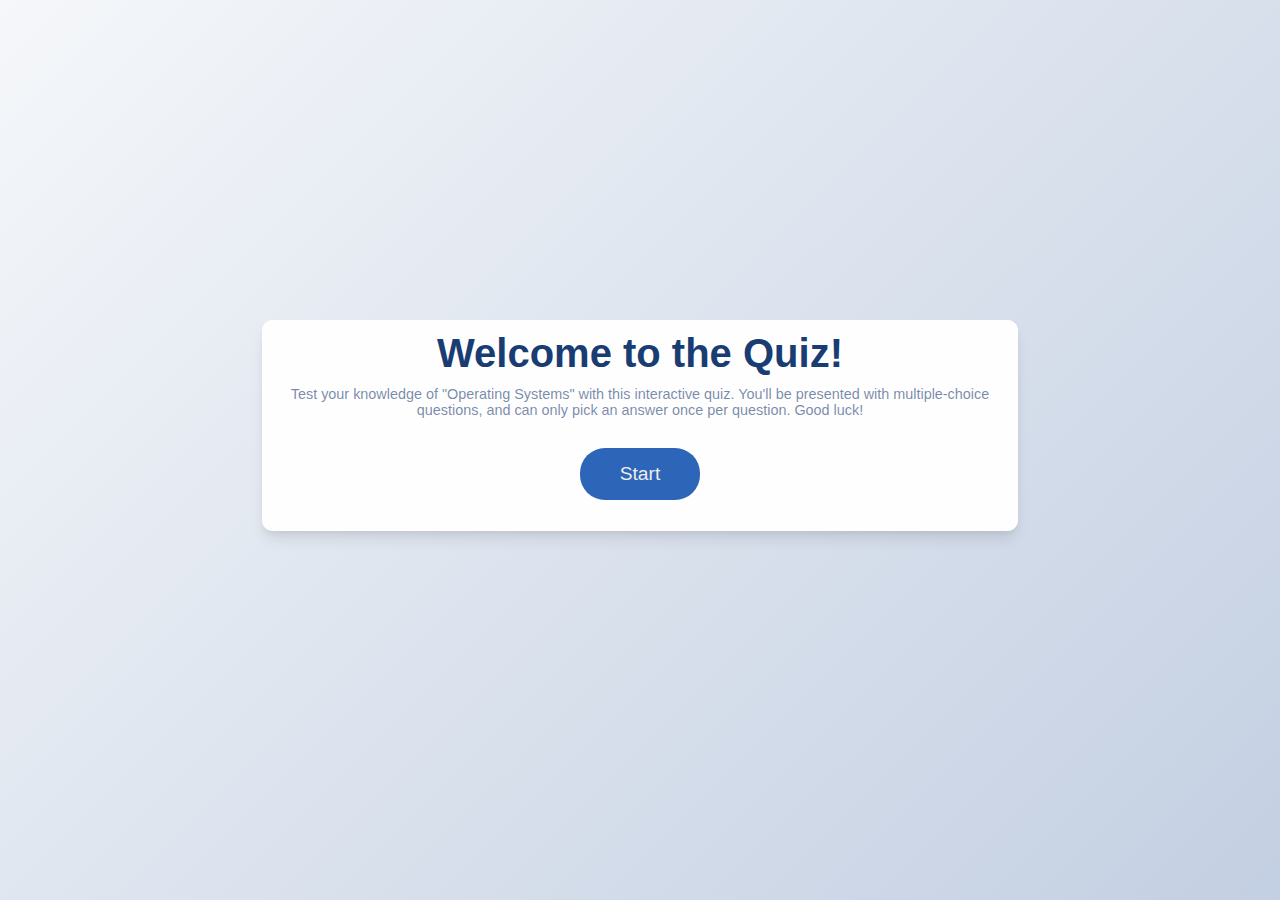
<file: Interactive Quiz App/Index.html>
<!DOCTYPE html>
<html>
  <head>
    <title>Interactive Quiz App</title>
    <meta charset = 'utf-8'>
    <meta name="viewport" content="width=device-width, initial-scale=1.0">
    <link rel= "stylesheet" href="style.css">
  </head>
  <body>
    <div id="main-container">
      <!--START SCREEN-->
      <div id="start-container">
        <h2 class="welcome">
          Welcome to the Quiz!
        </h2>
        <p>
          Test your knowledge of "Operating Systems" with this interactive quiz. You'll be presented with multiple-choice questions, and can only pick an answer once per question. Good luck!
        </p>
        <button id="startBtn">Start</button>
      </div>
      <!--Start screen ends-->
      <!--Quiz screen-->
      <div id="quiz-screen" class="hidden">
        <h2 id="ques-indicator">

        </h2>
        <div id="quiz-container">
          <h2 id="question">

          </h2>
          <div id="opt-container">
            
          </div>
          <div class="btn-container">
            <button id="prev">Prev</button>
            <button id="next">Next</button>
            <button id="submit">Submit</button>
          </div>
          <div id="feedback-cntr">

          </div>
          <div id="warning" class="hidden">
            <p>Are you sure?</p>
            <div class="warning-button">
              <button id="confirm-submit">Yes</button>
              <button id="dont-submit">No</button>
            </div>
            
          </div>
        </div>
      </div>
      <!--Quiz Screen ends-->

      <!--SCORE BOARD-->
      <div id="score-board" class="hidden">
        <h2 id="total-score"></h2>
        <button id="restart">Restart</button>
        <button id="home-page">Home</button>

        <details id="correct-summary">
          <summary>Correct Answers &#128270</summary>
        </details>
      </div>
    </div>
    <div id="blocker" class="hidden">

    </div>
   <script src="app.js"></script>
  </body>
</html>
</file>
<file: Interactive Quiz App/style.css>
* {
  padding: 0;
  margin: 0;
  box-sizing: border-box;
}
body {
  width: 100dvw;
  height: 100dvh;
  display: flex;
  flex-wrap: wrap;
  justify-content: center;
  align-items: center;
  background: linear-gradient(135deg, #f5f7fa 0%, #c3cfe2 100%);
  background-attachment: fixed;
  background-size: 100% 100%;
  font-family: 'Segoe UI', Tahoma, Geneva, Verdana, sans-serif;
}
#main-container {
  width: clamp(400px, 70dvw, 85ch);
  padding-bottom: 50px;
}
#main-container > * {
  display: flex;
  align-items: center;
  justify-content: center;
  flex-direction: column;
  background: #fefefe;
  border: 1px solid #fefefe;
  border-radius: 10px;
  box-shadow: 0 10px 15px -3px rgba(0, 0, 0, 0.1), 0 4px 6px -2px rgba(0, 0, 0, 0.05);
}
/*Start container*/
#main-container > * *{
  text-align: center;
}
#quiz-container {
  width: 100%;
}
.welcome {
  font-size: 2.5rem;
  color: #193d72;
  margin: 10px 0;
}
#start-container > p {
  font-size: 0.9rem;
  color: #193d7299;
}
#startBtn {
  border: none;
  background-color: #2d65b9;
  font-size: 1.2rem;
  color: #eee;
  padding: 15px 40px;
  border-radius: 25px;
  transition: all 0.3s ease-in;
  cursor: pointer;
  margin: 30px 0;
}
#startBtn:hover {
  background-color: #3c76ce;
  transform: translate(0, -10%);
}

/* Quiz screen  */
#quiz-screen {
  padding-bottom: 20px;
}
#ques-indicator {
  border: none;
  width: 100%;
  padding: 10px 20px;
  margin: 2px 0 10px;
  border-radius: 15px;
  background: #8ebbee33;
  text-align: left;
  color: #193d72;
}
#question {
  font-size: 1.7rem;
  color: #193d72;
  margin-bottom: 10px;
}
#opt-container {
  display: grid;
  grid-template-columns: 1fr 1fr;
  gap: 15px;
  margin-bottom: 15px;
}
#opt-container > button {
  padding: 15px;
  background: #f1f3f6;
  border: 2px solid transparent;
  border-radius: 10px;
  cursor: pointer;
  transition: all 0.2s ease;
  font-size: 1.1rem;
}
#opt-container > button:hover {
  background: #3c76ce55;
  color: #eee;
}
.btn-container {
  display: flex;
  flex-direction: row;
  column-gap: 10px;
}
.btn-container > button {
  padding: 10px 15px;
  border: none;
  font-size: 1rem;
  color: #eee;
  background: #2d65b9;
  border-radius: 15px;
  cursor: pointer;
}
.btn-container > button:disabled {
  background: #2d65b977;
}
.btn-container > #prev {
  margin-left: 10px;
}
.btn-container > #submit {
  margin-inline: auto 20px;
}
#feedback-cntr {
  margin-top: 10px;
  height: 30px;
}
.correct-ans {
  text-align: left !important;
  font-size: 0.9rem;
  height: 30px;
  padding-left: 20px;
}
#warning {
  position: absolute;
  left: 50%;
  top: 50%;
  transform: translate(-50%, -50%);
  width: 450px;
  display: flex;
  flex-direction: column;
  border: 2px solid #333;
  border-radius: 15px;
  background-color: #e9e9e9;
  z-index: 10;
  background-attachment: fixed;
}
#warning > p {
  font-size: 1.8rem;
  margin-block: 40px 30px; 
  font-weight: 500;
}
#warning > .warning-button {
  width: 100%;
  display: flex;
  flex-direction: row;
  margin-bottom: 40px;
}
.warning-button > button {
  margin-left: 60px;
  border: 2px solid #333;
  border-radius: 5px;
  background: transparent;
  padding: 10px 25px;
  background: #eee;
  font-size: 1.2rem;
  font-weight: 400;
  cursor: pointer;
  transition: all 0.2s ease-in;
}
#confirm-submit:hover {
  background: rgb(206, 39, 39, 0.9);
}
#dont-submit {
  margin-inline: auto 60px;
}
#dont-submit:hover {
    background: #ccc;
}

/* SCORE BOARD */
#score-board {
  padding-bottom: 30px;
}
#score-board h2{
  font-size: 1.4rem;
  color: #333;
  margin-top: 30px;
}
#score-board button {
  border: 1px solid #222;
  border-radius: 5px;
  padding: 10px 20px;
  font-size: 1.1rem;
  margin-block: 20px;
  cursor: pointer;
}
#correct-summary {
  width: 90%;
  border-radius: 10px;
  border-radius: #eee;
  margin-bottom: 30px;
}
#correct-summary  * {
  text-align: left !important;
}
#correct-summary summary {
  font-size: 1.2rem;
  font-weight: 600;
  background-color: #b5c6df55;
  padding: 10px 20px;
  color: #222d;
  list-style: none;
  position: relative;
  cursor: pointer;
}
#correct-summary summary::after {
  position: absolute;
  content: "+";
  right: 20px;
  top: 50%;
  transform: translateY(-50%);
  font-weight: 600;
  font-size: 1.5rem;
  color: #2b64bb;
}
#correct-summary[open] summary::after {
  content: "-";
  color: rgb(173, 37, 37)
}
/* others */
#blocker {
  width: 100dvw;
  height: 100dvh;
  position: fixed;
  left: 0;
  top: 0;
  z-index: 5;
  backdrop-filter: blur(15px);
}
.hidden {
  display: none !important;
}
.show {
  display: block;
}
.correct-option {
  background-color: rgb(20, 146, 20, 0.7) !important;
  color: #eee !important;
}
.wrong-option {
  background-color: #a52a2acc !important;
  color: #eee !important;
}
#opt-container button:disabled {
  color: #636262;
}
</file>
